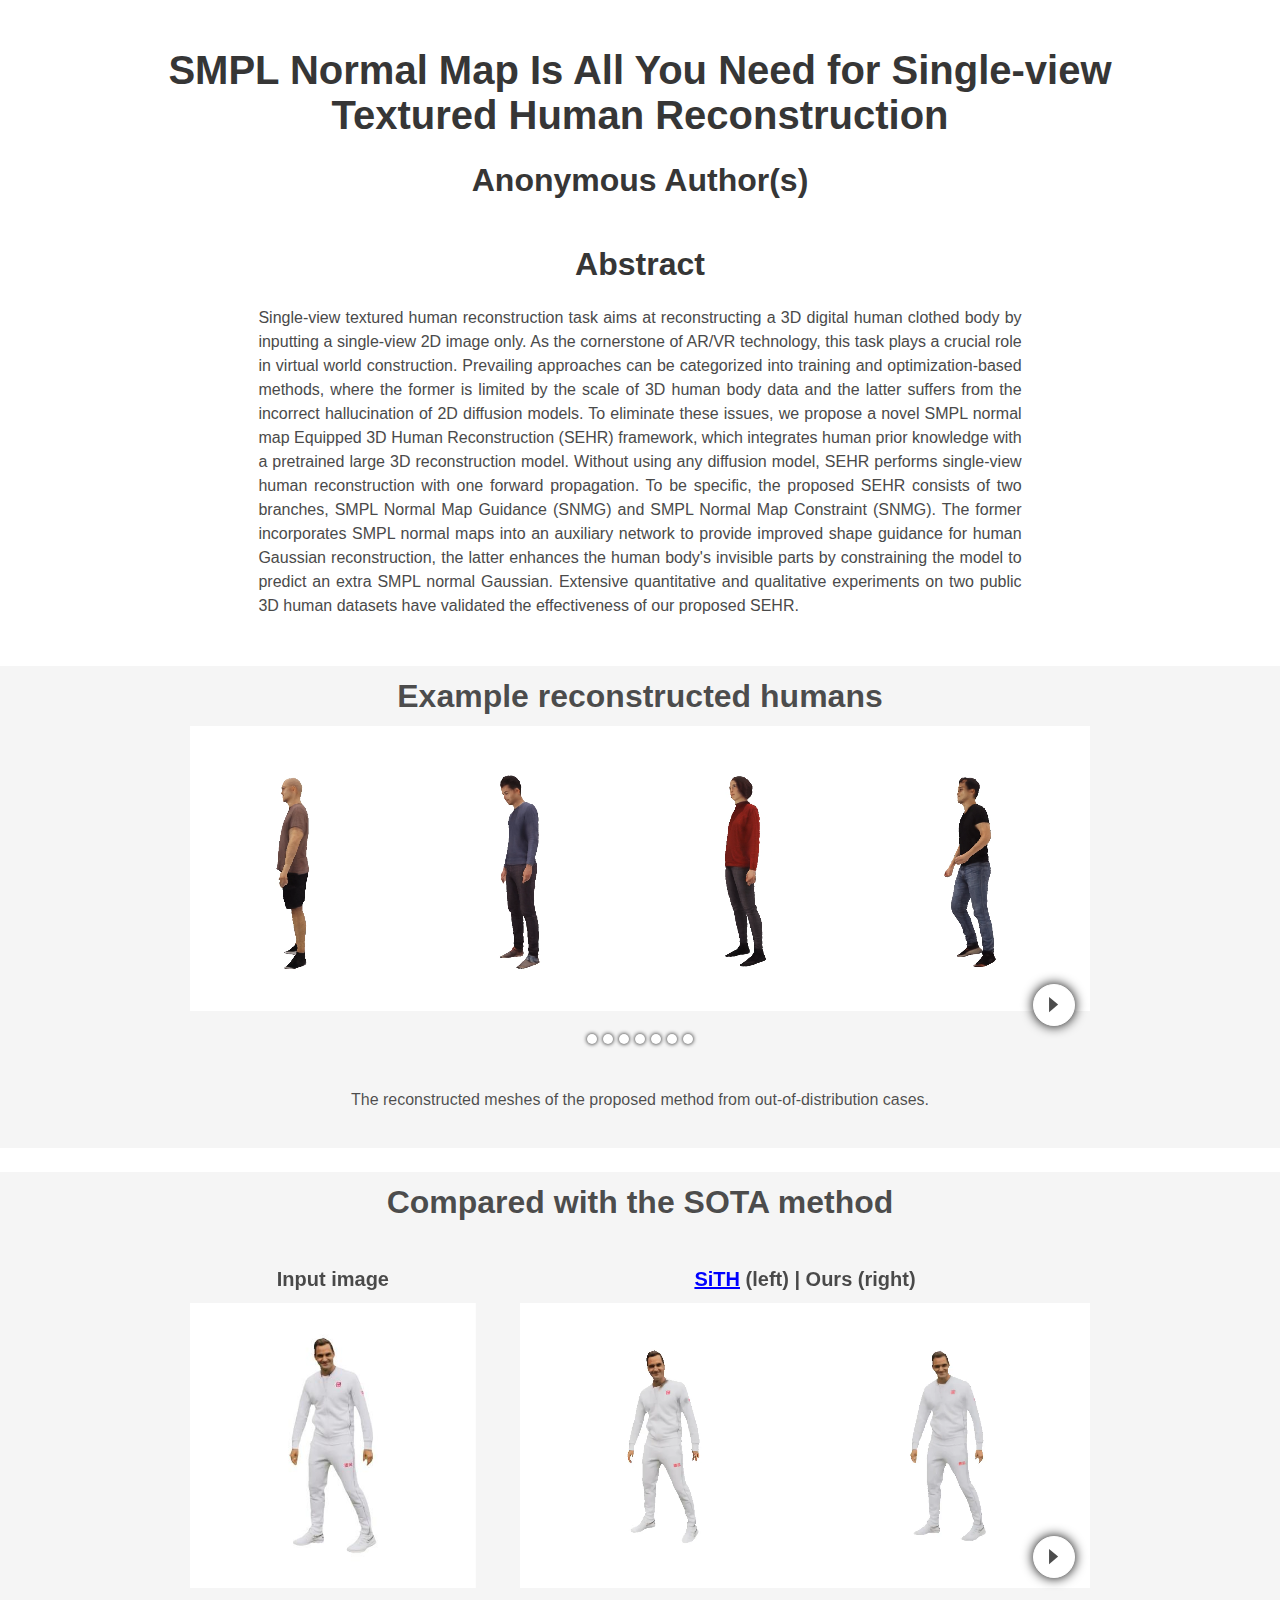
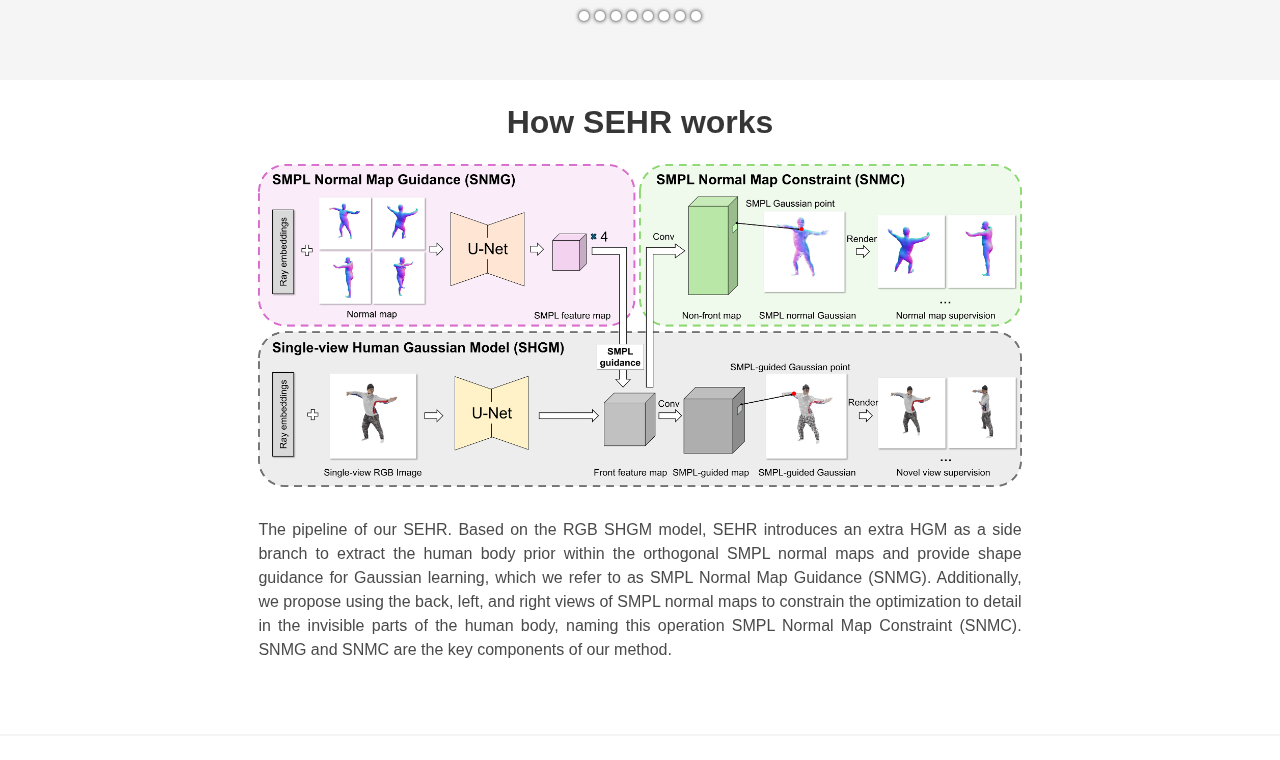
<file: index.html>
<!-- <!DOCTYPE html>
<html lang="en">
<head>
    <meta charset="UTF-8">
    <meta name="viewport" content="width=device-width, initial-scale=1.0">
    <title>SEHR</title>
</head>
<body>
    <h1>Welcome to SEHR Page!</h1>
    <p>This is a Page for Paper SEHR. More content under construction.</p >
</body>

    <title>SMPL Normal Map Is All You Need for Single-view Textured Human Reconstruction</title>

</html>
 -->
 <!DOCTYPE html>
<html>
<head>
    <!-- Google tag (gtag.js) -->
    <script async src="https://www.googletagmanager.com/gtag/js?id=G-XB3PR2Y1TQ"></script>
    <script>
    window.dataLayer = window.dataLayer || [];
    function gtag(){dataLayer.push(arguments);}
    gtag('js', new Date());

    gtag('config', 'G-XB3PR2Y1TQ');
    </script>
    <meta charset="utf-8">
    <meta name="viewport" content="width=device-width, initial-scale=1.0, shrink-to-fit=no">
    <title>SEHR</title>
    <!-- <link rel="stylesheet" href="https://cdnjs.cloudflare.com/ajax/libs/twitter-bootstrap/4.5.0/css/bootstrap.min.css">
    <link href='https://fonts.googleapis.com/css?family=Source+Sans+Pro:350,350,500,600' rel='stylesheet' type='text/css'>
    <link rel="stylesheet" href="/assets/css/Highlight-Clean.css">
    <link rel="stylesheet" href="/assets/css/styles.css">

    <link rel="apple-touch-icon" sizes="180x180" href="/apple-touch-icon.png">
    <link rel="icon" type="image/png" sizes="32x32" href="/favicon-32x32.png">
    <link rel="icon" type="image/png" sizes="16x16" href="/favicon-16x16.png">
    <link rel="manifest" href="/site.webmanifest"> -->

    <meta property="og:site_name" content="SEHR" />
    <meta property="og:type" content="video.other" />
    <meta property="og:title" content="SMPL Normal Map Is All You Need for Single-view Textured Human Reconstruction" />
    <meta property="og:description" content="This is a Page for Paper SEHR." />
    <meta property="og:url" content="https://github.com/SmplNormalMap/3DHuman-SEHR-NIPS/" />
<!--     <meta property="og:image" content="https://dreamfusion3d.github.io/assets/images/dreamfusion_samples.png" /> -->

<!--     <meta property="article:publisher" content="https://dreamfusion3d.github.io/" />
    <meta name="twitter:card" content="summary_large_image" />
    <meta name="twitter:title" content="DreamFusion: Text-to-3D using 2D Diffusion" />
    <meta name="twitter:description" content="We combine neural rendering with a multi-modal text-to-2D image diffusion generative model to synthesize diverse 3D objects from text." />
    <meta name="twitter:url" content="https://dreamfusion3d.github.io/" />
    <meta name="twitter:image" content="https://dreamfusion3d.github.io/assets/images/dreamfusion_samples.png" /> -->
    <!-- <meta name="twitter:site" content="" /> -->

    <!-- <script src="assets/js/video_comparison.js"></script>
    <script type="module" src="https://unpkg.com/@google/model-viewer@2.0.1/dist/model-viewer.min.js"></script>
    <link rel="stylesheet" href="./css/bulma-carousel.min.css">
    <script src="./js/bulma-carousel.min.js"></script>


    <link href="https://fonts.googleapis.com/css?family=Google+Sans|Noto+Sans|Castoro"
    rel="stylesheet"> -->

<link rel="stylesheet" href="./css/bulma.min.css">
<link rel="stylesheet" href="./css/bulma-carousel.min.css">
<link rel="stylesheet" href="./css/bulma-slider.min.css">
<link rel="stylesheet" href="./css/twentytwenty.css">
<link rel="stylesheet" href="./css/index.css">
<link rel="icon" href="./images/gvkf-logo.svg">

<script src="./js/jquery-3.2.1.min.js"></script>
<script src="./js/jquery.event.move.js"></script>
<script src="./js/jquery.twentytwenty.js"></script>
<script src="./js/bulma-carousel.min.js"></script>
<script src="./js/bulma-slider.min.js"></script>
<script src="./js/fontawesome.all.min.js"></script>


</head>

<!-- <style>
  .video-gallery-4 {
    max-width: 768px;
    margin: 0 auto;
    padding: 0px;
  }
  .video-gallery-4 .video-row {
    display: flex;
    flex-wrap: wrap;
  }
  .video-gallery-4 .column-wrapper {
    flex: 0 0 25%; /* Each column takes up one-third of the space */
    padding: 0px;
  }
  .video-gallery-4 video {
    width: 120%;
    height: auto;
  }
</style>

<style>
  .video-gallery {
    max-width: 768px;
    margin: 0 auto;
    padding: 0px;
  }
  .video-gallery .video-row {
    display: flex;
    flex-wrap: wrap;
  }
  .video-gallery .column-wrapper {
    flex: 0 0 33.333%; /* Each column takes up one-third of the space */
    padding: 0px;
  }
  .video-gallery video {
    width: 100%;
    height: auto;

  }
</style> -->
  

<!-- <style>
  .column-wrapper {
    position: relative;
    width: 80%;
    /* height: 100%; */
    height: 100%;    /* 高度根据宽度自动比例调整 */
    padding-bottom: 80%; 
  }
  .column-wrapper video {
    position: absolute;
    top: 0;
    left: 0;
    width: 100%;
    height: 100%;
    object-fit: cover; /* Resize the video to cover the entire container and crop extra parts */
    transform: translateX(-10%) ; /* Trim the left and top 10% */
  }
</style> -->


<style>
  .trim-video {
      width: 400;
      height: 400;
      clip-path: inset(0 0 0 0px); /*上 右 下 左*/
      
  }
</style>


<style>
  .trim-img {
      /* width: 300;
      height: 331.5; */
      width: 63.5%;
      /* height: 60%; */

      clip-path: inset(0 0 0 0); /*上 右 下 左*/

  }
</style>



<style>

.column-wrapper {
  margin-left: -40px; /* 减少列之间的间距 */
  margin-right: -20px; /* 减少列之间的间距 */

}
</style>


<style>

  .column-wrapper2 {
    margin-left: -120px; /* 减少列之间的间距 */
    margin-right: 0px; /* 减少列之间的间距 */
  
  }
  </style>



<!-- 
<style>

  .column-wrapper2 {
    margin-right: -90px; /* 减少列之间的间距 */
  }
  </style>
   -->

<body>
    <!-- <div class="highlight-clean" style="padding-bottom: 10px;">
                                <br>
        <div class="container" style="max-width: 768px;">
            <h1 class="text-center">SMPL Normal Map Is All You Need for Single-view Textured Human Reconstruction</h1>
        </div>
    </div>
    <hr class="divider" />
    <div class="container" style="max-width: 768px;">
        <div class="row">
                <h2>Abstract</h2>
                <p>
                        Single-view textured human reconstruction task aims at reconstructing a 3D digital human clothed body by inputting a single-view 2D image only. As the cornerstone of AR/VR technology, this task plays a crucial role in virtual world construction. Prevailing approaches can be categorized into training and optimization-based methods, where the former is limited by the scale of 3D human body data and the latter suffers from the incorrect hallucination of 2D diffusion models. To eliminate these issues, we propose a novel SMPL normal map Equipped 3D Human Reconstruction (SEHR) framework, which integrates human prior knowledge with a pretrained large 3D reconstruction model. Without using any diffusion model, SEHR performs single-view human reconstruction with one forward propagation. To be specific, the proposed SEHR consists of two branches, SMPL Normal Map Guidance (SNMG) and SMPL Normal Map Constraint (SNMG). The former incorporates SMPL normal maps into an auxiliary network to provide improved shape guidance for human Gaussian reconstruction, the latter enhances the human body's invisible parts by constraining the model to predict an extra SMPL normal Gaussian. Extensive quantitative and qualitative experiments on two public 3D human datasets have validated the effectiveness of our proposed SEHR.
                </p>
        </div>
    </div>

    <hr class="divider" /> -->



    <section class="hero">
      <div class="hero-body">
        <div class="container is-max-desktop">
          <div class="columns is-centered">
            <div class="column has-text-centered">
              <h1 class="title is-2 publication-title">SMPL Normal Map Is All You Need for Single-view Textured Human Reconstruction</h1>
              <h3 class="title has-text-centered">Anonymous Author(s)</h3>
            </div>
          </div>
        </div>
      </div>
    </section>



    <section class="section pt-0">
      <div class="container is-max-desktop">
        <!-- Abstract. -->
        <div class="columns is-centered has-text-centered">
          <div class="column is-four-fifths">
            <h2 class="title is-3">Abstract</h2>
            <div class="content has-text-justified">
              <p>
                Single-view textured human reconstruction task aims at reconstructing a 3D digital human clothed body by inputting a single-view 2D image only. As the cornerstone of AR/VR technology, this task plays a crucial role in virtual world construction. Prevailing approaches can be categorized into training and optimization-based methods, where the former is limited by the scale of 3D human body data and the latter suffers from the incorrect hallucination of 2D diffusion models. To eliminate these issues, we propose a novel SMPL normal map Equipped 3D Human Reconstruction (SEHR) framework, which integrates human prior knowledge with a pretrained large 3D reconstruction model. Without using any diffusion model, SEHR performs single-view human reconstruction with one forward propagation. To be specific, the proposed SEHR consists of two branches, SMPL Normal Map Guidance (SNMG) and SMPL Normal Map Constraint (SNMG). The former incorporates SMPL normal maps into an auxiliary network to provide improved shape guidance for human Gaussian reconstruction, the latter enhances the human body's invisible parts by constraining the model to predict an extra SMPL normal Gaussian. Extensive quantitative and qualitative experiments on two public 3D human datasets have validated the effectiveness of our proposed SEHR.
              </p>
            </div>
          </div>
        </div>
        <!--/ Abstract. -->
      </div>
    </section>



    <section class="hero is-light is-small">
      <div class="hero-body">
        <div class="columns is-centered has-text-centered">
          <h2 class="title is-3">Example reconstructed humans</h2>
        </div>
        <div class="container" style="width: 900px; height: 350px;"> 
          <div id="results-carousel-horizontal" class="carousel results-carousel">
    
              <div class="column-wrapper">
                <video autoplay loop playsinline muted class="trim-video" >
                  <source src="meshes/gaussian_pred_0_131.glb.mp4" type="video/mp4">
                </video>
            </div>
            <div class="column-wrapper">
              <video autoplay loop playsinline muted class="trim-video" >
                <source src="meshes/gaussian_pred_0_218.glb.mp4" type="video/mp4">
                </video>
            </div>

                              <div class="column-wrapper">
                <video autoplay loop playsinline muted class="trim-video" >
                  <source src="meshes/gaussian_pred_0_215.glb.mp4" type="video/mp4">
                </video>
            </div>

                        <div class="column-wrapper">
                          <video autoplay loop playsinline muted class="trim-video" >
                            <source src="meshes/gaussian_pred_0_125.glb.mp4" type="video/mp4">
                </video>
            </div>
          

              <div class="column-wrapper">
                <video autoplay loop playsinline muted class="trim-video" >
                  <source src="meshes/gaussian_pred_0_224.glb.mp4" type="video/mp4">
                </video>
            </div>

                                    <div class="column-wrapper">
                                      <video autoplay loop playsinline muted class="trim-video" >
                                        <source src="meshes/gaussian_pred_0_630.glb.mp4" type="video/mp4">
                </video>
            </div>

                                
            <div class="column-wrapper">
              <video autoplay loop playsinline muted class="trim-video" >
                <source src="meshes/gaussian_pred_0_286.glb.mp4" type="video/mp4">
                </video>
            </div>
            <div class="column-wrapper">
              <video autoplay loop playsinline muted class="trim-video" >
                <source src="meshes/gaussian_pred_0_322.glb.mp4" type="video/mp4">
                </video>
            </div>




            <div class="column-wrapper">
              <video autoplay loop playsinline muted class="trim-video" >
                <source src="meshes/gaussian_pred_0_231.glb.mp4" type="video/mp4">
              </video>
          </div>
                      <div class="column-wrapper">
                        <video autoplay loop playsinline muted class="trim-video" >
                          <source src="meshes/gaussian_pred_0_560.glb.mp4" type="video/mp4">
              </video>
          </div>
      

              <div class="column-wrapper">
                <video autoplay loop playsinline muted class="trim-video" >
                  <source src="meshes/gaussian_pred_0_276.glb.mp4" type="video/mp4">
              </video>
          </div>

                                  <div class="column-wrapper">
                                    <video autoplay loop playsinline muted class="trim-video" >
                                      <source src="meshes/gaussian_pred_0_270.glb.mp4" type="video/mp4">
              </video>
          </div>   

            <div class="column-wrapper">
              <video autoplay loop playsinline muted class="trim-video" >
                <source src="meshes/gaussian_pred_0_12.glb.mp4" type="video/mp4">
                  </video>
          </div>
                      <div class="column-wrapper">
                        <video autoplay loop playsinline muted class="trim-video" >
                          <source src="meshes/gaussian_pred_0_613.glb.mp4" type="video/mp4">
              </video>
          </div>
          <div class="column-wrapper">
            <video autoplay loop playsinline muted class="trim-video" >
              <source src="meshes/gaussian_pred_0_408.glb.mp4" type="video/mp4">
              </video>
          </div>
          <div class="column-wrapper">
            <video autoplay loop playsinline muted class="trim-video" >
              <source src="meshes/gaussian_pred_0_489.glb.mp4" type="video/mp4">
              </video>
          </div>


          
            </div>

          </div>
        </div>
      </div>
      <div class="columns is-centered has-text-centered">
        <p>
                The reconstructed meshes of the proposed method from out-of-distribution cases.
                      </p>
            </div>
            <br>
            <!-- <br> -->
      
                    <!-- <div class="columns is-centered has-text-centered">
                <h5 class="title is-3">The generated meshes of the proposed method from out-of-distribution cases.</h>
              </div> -->
          </section>


      <!-- <div class="columns is-centered has-text-centered">
        <h3 class="caption"> The generated meshes of the proposed method from out-of-distribution cases. </h3>
      </div>
 -->




    <!-- <div class="video-gallery-4" style="max-width: 768px;">
        <h2> Example generated humans</h2>

          <div class="video-row">

                  <div class="column-wrapper">
                      <video width="800"  autoplay loop playsinline muted>
                        <source src="meshes/gaussian_pred_0_131.glb.mp4" type="video/mp4">
                      </video>
                  </div>
                  <div class="column-wrapper">
                      <video width="800"  autoplay loop playsinline muted>
                        <source src="meshes/gaussian_pred_0_218.glb.mp4" type="video/mp4">
                      </video>
                  </div>

                                    <div class="column-wrapper">
                      <video width="800"  autoplay loop playsinline muted>
                        <source src="meshes/gaussian_pred_0_215.glb.mp4" type="video/mp4">
                      </video>
                  </div>

                              <div class="column-wrapper">
                      <video width="800"  autoplay loop playsinline muted>
                        <source src="meshes/gaussian_pred_0_125.glb.mp4" type="video/mp4">
                      </video>
                  </div>
                
          </div>

    </div> -->


<!-- 
        <div class="video-gallery-4" style="max-width: 768px;">
        <div class="video-row">

                                  <div class="column-wrapper">
                    <video width="800"  autoplay loop playsinline muted>
                      <source src="meshes/gaussian_pred_0_231.glb.mp4" type="video/mp4">
                    </video>
                </div>
                            <div class="column-wrapper">
                    <video width="800"  autoplay loop playsinline muted>
                      <source src="meshes/gaussian_pred_0_560.glb.mp4" type="video/mp4">
                    </video>
                </div>
            

                    <div class="column-wrapper">
                    <video width="800"  autoplay loop playsinline muted>
                      <source src="meshes/gaussian_pred_0_276.glb.mp4" type="video/mp4">
                    </video>
                </div>

                                         <div class="column-wrapper">
                    <video width="800"  autoplay loop playsinline muted>
                      <source src="meshes/gaussian_pred_0_270.glb.mp4" type="video/mp4">
                    </video>
                </div>   
        </div>

    </div> -->

        <!-- <div class="video-gallery-4" style="max-width: 768px;">
        <div class="video-row">
                    


                <div class="column-wrapper">
                    <video width="800"  autoplay loop playsinline muted>
                      <source src="meshes/gaussian_pred_0_224.glb.mp4" type="video/mp4">
                    </video>
                </div>




                                        <div class="column-wrapper">
                    <video width="800"  autoplay loop playsinline muted>
                      <source src="meshes/gaussian_pred_0_630.glb.mp4" type="video/mp4">
                    </video>
                </div>

                                    
                <div class="column-wrapper">
                    <video width="800"  autoplay loop playsinline muted>
                      <source src="meshes/gaussian_pred_0_286.glb.mp4" type="video/mp4">
                    </video>
                </div>
                <div class="column-wrapper">
                    <video width="800"  autoplay loop playsinline muted>
                      <source src="meshes/gaussian_pred_0_322.glb.mp4" type="video/mp4">
                    </video>
                </div>
                </div>
        </div>
    </div> -->

    

<!-- 
    <div class="video-gallery-4" style="max-width: 768px;">
        <div class="video-row">

                                        <div class="column-wrapper">
                    <video width="800"  autoplay loop playsinline muted>
                      <source src="meshes/gaussian_pred_0_12.glb.mp4" type="video/mp4">
                        </video>
                </div>
                            <div class="column-wrapper">
                    <video width="800"  autoplay loop playsinline muted>
                      <source src="meshes/gaussian_pred_0_613.glb.mp4" type="video/mp4">
                    </video>
                </div>
                <div class="column-wrapper">
                    <video width="800"  autoplay loop playsinline muted>
                      <source src="meshes/gaussian_pred_0_408.glb.mp4" type="video/mp4">
                    </video>
                </div>
                <div class="column-wrapper">
                    <video width="800"  autoplay loop playsinline muted>
                      <source src="meshes/gaussian_pred_0_489.glb.mp4" type="video/mp4">
                    </video>
                </div>

                <h6 class="caption"> The generated meshes of the proposed method from out-of-distribution cases. </h6>

            
        </div>
    </div> -->

    <!-- <hr class="divider" /> -->
    <!-- <br> -->
    <br>


        <section class="hero is-light is-small">
      <div class="hero-body">
        <div class="columns is-centered has-text-centered">
          <h2 class="title is-3">Compared with the SOTA method</h2>
        </div>

        <br>

        <div class="container" style="max-width: 900px;  height: 400px;">

          <div id="results-carousel-horizontal-2" class="carousel results-carousel" >




                <div class="trim-img">
                  <br>
                  <div class="columns is-centered has-text-centered">
                    <h5 class="title is-5">Input image</h5>
                  </div>

                  <!-- <h5 class="text-center"><a class="text-center">Input image</a></h5> -->

                  <img src="comp_sith/ood_input_images_0_0.jpg" alt="" style="max-width: 100%; height: auto;">

              </div>


              <div class="column-wrapper2">
                <!-- <br>
                <div class="columns is-centered has-text-centered">
                  <h5 class="text-center" style="text-decoration: underline; color: blue;"><a class="text-center" href="https://sith-diffusion.github.io/">SiTH</a></h5>
                </div> -->

                <br>
                <div class="columns is-centered has-text-centered">
                  <h5 class="title is-5"><a class="text-center" style="text-decoration: underline; color: blue;" href="https://sith-diffusion.github.io/">SiTH</a> <a>(left)     |    Ours (right)</a></a> </h5>
                </div>

                  <video width="800"  autoplay loop playsinline muted>
                    <source src="cat_comp_sith/000_reco.obj.mp4" type="video/mp4">
                  </video>
              </div>
              <!-- <div class="column-wrapper2">


                  <br>
                  <div class="columns is-centered has-text-centered">
                    <h5 class="title is-5"><a class="text-center">Ours</a></h5>
                  </div>


                  <video width="800"  autoplay loop playsinline muted>
                    <source src="cat_comp_sith/gaussian_pred_0_0.glb.mp4" type="video/mp4">
                  </video>
              </div> -->


              <div class="trim-img">
                <br>
                <div class="columns is-centered has-text-centered">
                  <h5 class="title is-5">Input image</h5>
                </div>

                  <img src="comp_sith/ood_input_images_0_24.jpg" alt="" style="max-width: 100%; height: auto;">

              </div>
              <div class="column-wrapper2">
                <br>
                <div class="columns is-centered has-text-centered">
                  <h5 class="title is-5"><a class="text-center" style="text-decoration: underline; color: blue;" href="https://sith-diffusion.github.io/">SiTH</a> <a>(left)     |    Ours (right)</a></a> </h5>
                </div>

                  <video width="800"  autoplay loop playsinline muted>
                    <source src="cat_comp_sith/0024_000_0276_00062_07_00121_reco.obj.mp4" type="video/mp4">
                  </video>
              </div>
              <!-- <div class="column-wrapper2">

                  <br>
                  <div class="columns is-centered has-text-centered">
                    <h5 class="title is-5"><a class="text-center">Ours</a></h5>
                  </div>

                  <video width="800"  autoplay loop playsinline muted>
                    <source src="meshes/gaussian_pred_0_276.glb.mp4" type="video/mp4">
                  </video>
              </div> -->


              

              <div class="trim-img">
                <br>
                <div class="columns is-centered has-text-centered">
                  <h5 class="title is-5">Input image</h5>
                </div>

                          <img src="comp_sith/ood_input_images_0_19.jpg" alt="" style="max-width: 100%; height: auto;">
      
                      </div>
                      <div class="column-wrapper2">
                        <br>
                        <div class="columns is-centered has-text-centered">
                          <h5 class="title is-5"><a class="text-center" style="text-decoration: underline; color: blue;" href="https://sith-diffusion.github.io/">SiTH</a> <a>(left)     |    Ours (right)</a></a> </h5>
                        </div>
        
                          <video width="800"  autoplay loop playsinline muted>
                            <source src="cat_comp_sith/0019_000_0197_00046_01_00141_reco.obj.mp4" type="video/mp4">
                          </video>
                      </div>
                      <!-- <div class="column-wrapper2">

                        <br>
                        <div class="columns is-centered has-text-centered">
                          <h5 class="title is-5"><a class="text-center">Ours</a></h5>
                        </div>
                          <video width="800"  autoplay loop playsinline muted>
                            <source src="cat_comp_sith/gaussian_pred_0_19.glb.mp4" type="video/mp4">
                          </video>
                      </div> -->
      


              

                      <div class="trim-img">
                        <br>
                        <div class="columns is-centered has-text-centered">
                          <h5 class="title is-5">Input image</h5>
                        </div>

                          <img src="comp_sith/ood_input_images_0_27.jpg" alt="" style="max-width: 100%; height: auto;">
      
                      </div>
                      <div class="column-wrapper2">
                        <br>
                        <div class="columns is-centered has-text-centered">
                          <h5 class="title is-5"><a class="text-center" style="text-decoration: underline; color: blue;" href="https://sith-diffusion.github.io/">SiTH</a> <a>(left)     |    Ours (right)</a></a> </h5>
                        </div>
        

                          <video width="800"  autoplay loop playsinline muted>
                            <source src="cat_comp_sith/0027_000_0333_00067_04_00061_reco.obj.mp4" type="video/mp4">
                          </video>
                      </div>
                      <!-- <div class="column-wrapper2">

                        <br>
                        <div class="columns is-centered has-text-centered">
                          <h5 class="title is-5"><a class="text-center">Ours</a></h5>
                        </div>

                          <video width="800"  autoplay loop playsinline muted>
                            <source src="cat_comp_sith/gaussian_pred_0_27.glb.mp4" type="video/mp4">
                          </video>
                      </div> -->


                      <div class="trim-img">
                        <br>
                        <div class="columns is-centered has-text-centered">
                          <h5 class="title is-5">Input image</h5>
                        </div>
          
                        <img src="comp_sith/ood_input_images_0_6.jpg" alt="" style="max-width: 100%; height: auto;">
          
                    </div>
                    <div class="column-wrapper2">
                      <br>
                      <div class="columns is-centered has-text-centered">
                        <h5 class="title is-5"><a class="text-center" style="text-decoration: underline; color: blue;" href="https://sith-diffusion.github.io/">SiTH</a> <a>(left)     |    Ours (right)</a></a> </h5>
                      </div>
                    <video width="800"  autoplay loop playsinline muted>
                          <source src="cat_comp_sith/006_reco.obj.mp4" type="video/mp4">
                        </video>
                    </div>
                    <!-- <div class="column-wrapper2">
          
                      <br>
                      <div class="columns is-centered has-text-centered">
                        <h5 class="title is-5"><a class="text-center">Ours</a></h5>
                      </div>
                        <video width="800"  autoplay loop playsinline muted>
                          <source src="cat_comp_sith/gaussian_pred_0_6.glb.mp4" type="video/mp4">
                        </video>
                    </div>
           -->
          
                    <div class="trim-img">
                      <br>
                      <div class="columns is-centered has-text-centered">
                        <h5 class="title is-5">Input image</h5>
                      </div>
                                  <img src="comp_sith/ood_input_images_0_58.jpg" alt="" style="max-width: 100%; height: auto;">
          
                  </div>
                  <div class="column-wrapper2">
                    <br>
                    <div class="columns is-centered has-text-centered">
                      <h5 class="title is-5"><a class="text-center" style="text-decoration: underline; color: blue;" href="https://sith-diffusion.github.io/">SiTH</a> <a>(left)     |    Ours (right)</a></a> </h5>
                    </div>
                      <video width="800"  autoplay loop playsinline muted>
                        <source src="cat_comp_sith/0058_000_0637_00095_02_00081_reco.obj.mp4" type="video/mp4">
                      </video>
                  </div>
                  <!-- <div class="column-wrapper2">
          
                    <br>
                    <div class="columns is-centered has-text-centered">
                      <h5 class="title is-5"><a class="text-center">Ours</a></h5>
                    </div>
                      <video width="800"  autoplay loop playsinline muted>
                        <source src="cat_comp_sith/gaussian_pred_0_58.glb.mp4" type="video/mp4">
                      </video>
                  </div> -->
                        
          
          
                  <div class="trim-img">
                    <br>
                    <div class="columns is-centered has-text-centered">
                      <h5 class="title is-5">Input image</h5>
                    </div>
                              <img src="comp_sith/ood_input_images_0_2.jpg" alt="" style="max-width: 100%; height: auto;">
          
                </div>
                <div class="column-wrapper2">
                  <br>
                  <div class="columns is-centered has-text-centered">
                    <h5 class="title is-5"><a class="text-center" style="text-decoration: underline; color: blue;" href="https://sith-diffusion.github.io/">SiTH</a> <a>(left)     |    Ours (right)</a></a> </h5>
                  </div>
                    <video width="800"  autoplay loop playsinline muted>
                      <source src="cat_comp_sith/0002_000_0019_00010_11_00141_reco.obj.mp4" type="video/mp4">
                    </video>
                </div>
                <!-- <div class="column-wrapper2">
          
                  <br>
                  <div class="columns is-centered has-text-centered">
                    <h5 class="title is-5"><a class="text-center">Ours</a></h5>
                  </div>
                    <video width="800"  autoplay loop playsinline muted>
                      <source src="cat_comp_sith/gaussian_pred_0_2.glb.mp4" type="video/mp4">
                    </video>
                </div> -->
          
                <div class="trim-img">
                  <br>
                  <div class="columns is-centered has-text-centered">
                    <h5 class="title is-5">Input image</h5>
                  </div>
          
                  <img src="comp_sith/ood_input_images_0_44.jpg" alt="" style="max-width: 100%; height: auto;">
          
              </div>
                <div class="column-wrapper2">
                  <br>
                  <div class="columns is-centered has-text-centered">
                    <h5 class="title is-5"><a class="text-center" style="text-decoration: underline; color: blue;" href="https://sith-diffusion.github.io/">SiTH</a> <a>(left)     |    Ours (right)</a></a> </h5>
                  </div>
                  <video width="800"  autoplay loop playsinline muted>
                    <source src="cat_comp_sith/0044_000_0478_00075_03_00081_reco.obj.mp4" type="video/mp4">
                  </video>
              </div>
              <!-- <div class="column-wrapper2">
          
                <br>
                <div class="columns is-centered has-text-centered">
                  <h5 class="title is-5"><a class="text-center">Ours</a></h5>
                </div>
          
                  <video width="800"  autoplay loop playsinline muted>
                    <source src="cat_comp_sith/gaussian_pred_0_44.glb.mp4" type="video/mp4">
                  </video>
              </div> -->
              
          </div>
      

          </div>
        </div>
      </div>


    </section>

    

<!-- 
    

    <section class="hero is-light is-small">
      <div class="hero-body">

        <div class="container" style="max-width: 900px;  height: 400px;">
          <div id="results-carousel-horizontal-2" class="carousel results-carousel" >




          </div>
      

          </div>
        </div>
      </div>

      <br>

    </section>

     -->

    <!-- <div class="video-gallery-4" style="max-width: 768px;">
            <h2>  Compared with the SOTA method</h2>

                        <br>
        <div class="video-row">
                <div class="column-wrapper">
                    
                    <h5 class="text-center"><a class="text-center">Input image</a></h5>

                    <img src="comp_sith/000.png" alt="" style="max-width: 100%; height: auto;";">

                </div>
                <div class="column-wrapper">
                    
                    <h5 class="text-center"><a class="text-center" href="https://sith-diffusion.github.io/">SiTH</a></h5>

                    
                    <video width="800"  autoplay loop playsinline muted>
                      <source src="cat_comp_sith/000_reco.obj.mp4" type="video/mp4">
                    </video>
                </div>
                <div class="column-wrapper">
                    <h5 class="text-center"><a class="text-center">Ours</a></h5>

                    <video width="800"  autoplay loop playsinline muted>
                      <source src="cat_comp_sith/gaussian_pred_0_0.glb.mp4" type="video/mp4">
                    </video>
                </div>
        </div>

    </div> -->






    <!-- <div class="video-gallery-4" style="max-width: 768px;">
        <div class="video-row">
                <div class="column-wrapper">
                    <img src="comp_sith/006.png" alt="" style="max-width: 100%; height: auto;">

                </div>
                <div class="column-wrapper">
                    <video width="800"  autoplay loop playsinline muted>
                      <source src="cat_comp_sith/006_reco.obj.mp4" type="video/mp4">
                    </video>
                </div>
                <div class="column-wrapper">

                    <video width="800"  autoplay loop playsinline muted>
                      <source src="cat_comp_sith/gaussian_pred_0_6.glb.mp4" type="video/mp4">
                    </video>
                </div>
        </div>

    </div> -->


<!--    

                <div class="video-gallery-4" style="max-width: 768px;">
        <div class="video-row">
                <div class="column-wrapper">
                    <img src="comp_sith/ood_input_images_0_24.jpg" alt="" style="max-width: 100%; height: auto;">

                </div>
                <div class="column-wrapper">
                    <video width="800"  autoplay loop playsinline muted>
                      <source src="cat_comp_sith/0024_000_0276_00062_07_00121_reco.obj.mp4" type="video/mp4">
                    </video>
                </div>
                <div class="column-wrapper">

                    <video width="800"  autoplay loop playsinline muted>
                      <source src="meshes/gaussian_pred_0_276.glb.mp4" type="video/mp4">
                    </video>
                </div>
        </div>

    </div> -->

<!--     
            <div class="video-gallery-4" style="max-width: 768px;">
        <div class="video-row">
                <div class="column-wrapper">
                    <img src="comp_sith/ood_input_images_0_58.jpg" alt="" style="max-width: 100%; height: auto;">

                </div>
                <div class="column-wrapper">
                    <video width="800"  autoplay loop playsinline muted>
                      <source src="cat_comp_sith/0058_000_0637_00095_02_00081_reco.obj.mp4" type="video/mp4">
                    </video>
                </div>
                <div class="column-wrapper">

                    <video width="800"  autoplay loop playsinline muted>
                      <source src="cat_comp_sith/gaussian_pred_0_58.glb.mp4" type="video/mp4">
                    </video>
                </div>
        </div>

    </div> -->

<!-- 
            <div class="video-gallery-4" style="max-width: 768px;">
        <div class="video-row">
                <div class="column-wrapper">
                    <img src="comp_sith/ood_input_images_0_19.jpg" alt="" style="max-width: 100%; height: auto;">

                </div>
                <div class="column-wrapper">
                    <video width="800"  autoplay loop playsinline muted>
                      <source src="cat_comp_sith/0019_000_0197_00046_01_00141_reco.obj.mp4" type="video/mp4">
                    </video>
                </div>
                <div class="column-wrapper">

                    <video width="800"  autoplay loop playsinline muted>
                      <source src="cat_comp_sith/gaussian_pred_0_19.glb.mp4" type="video/mp4">
                    </video>
                </div>
        </div>

    </div> -->

    

            
        <!-- <div class="video-gallery-4" style="max-width: 768px;">
        <div class="video-row">
                <div class="column-wrapper">
                    <img src="comp_sith/ood_input_images_0_2.jpg" alt="" style="max-width: 100%; height: auto;">

                </div>
                <div class="column-wrapper">
                    <video width="800"  autoplay loop playsinline muted>
                      <source src="cat_comp_sith/0002_000_0019_00010_11_00141_reco.obj.mp4" type="video/mp4">
                    </video>
                </div>
                <div class="column-wrapper">

                    <video width="800"  autoplay loop playsinline muted>
                      <source src="cat_comp_sith/gaussian_pred_0_2.glb.mp4" type="video/mp4">
                    </video>
                </div>
        </div>

    </div> -->
<!-- 

            <div class="video-gallery-4" style="max-width: 768px;">
        <div class="video-row">
                <div class="column-wrapper">
                    <img src="comp_sith/ood_input_images_0_27.jpg" alt="" style="max-width: 100%; height: auto;">

                </div>
                <div class="column-wrapper">
                    <video width="800"  autoplay loop playsinline muted>
                      <source src="cat_comp_sith/0027_000_0333_00067_04_00061_reco.obj.mp4" type="video/mp4">
                    </video>
                </div>
                <div class="column-wrapper">

                    <video width="800"  autoplay loop playsinline muted>
                      <source src="cat_comp_sith/gaussian_pred_0_27.glb.mp4" type="video/mp4">
                    </video>
                </div>
        </div> -->

    <!-- </div>
    
        <div class="video-gallery-4" style="max-width: 768px;">
        <div class="video-row">
                <div class="column-wrapper">
                    <img src="comp_sith/ood_input_images_0_44.jpg" alt="" style="max-width: 100%; height: auto;">

                </div>
                <div class="column-wrapper">
                    <video width="800"  autoplay loop playsinline muted>
                      <source src="cat_comp_sith/0044_000_0478_00075_03_00081_reco.obj.mp4" type="video/mp4">
                    </video>
                </div>
                <div class="column-wrapper">

                    <video width="800"  autoplay loop playsinline muted>
                      <source src="cat_comp_sith/gaussian_pred_0_44.glb.mp4" type="video/mp4">
                    </video>
                </div>
        </div>

    </div> -->



    
<!--     <div class="video-gallery" style="max-width: 768px;">
        <div class="video-row">
 -->
            
<!--         </div>
    </div>
    <div class="container" style="max-width: 768px;">

        
        <div class="row my-auto">
        <a href="gallery.html" class="btn btn-primary btn-lg btn-search"><svg xmlns="http://www.w3.org/2000/svg" width="24px" height="24px" viewbox="0 0 600 550">
            <path fill="none" stroke="#fff" stroke-width="36" stroke-linecap="round" d="m280,278a153,153 0 1,0-2,2l170,170m-91-117 110,110-26,26-110-110"/>
            </svg>More cases
        </a>
    </div>
  </div>   -->

    <!-- <hr class="divider" />

    <div class="container" style="max-width: 768px;">
        <div class="row">
                <h2>How SEHR works</h2>
                <br>
              <img src="ours_pipeline.png" alt="" style="max-width: 100%; height: auto;">

        </div>
    </div> -->



<!-- 
    
    <div class="container" style="max-width: 768px;">
        <div class="row">
            <div class="col-md-12">
                <br>
                                <p>
                 The pipeline of our SEHR. Based on the RGB SHGM model, SEHR introduces an extra HGM as a side branch to extract the human body prior within the orthogonal SMPL normal maps and provide shape guidance for Gaussian learning, which we refer to as SMPL Normal Map Guidance (SNMG). Additionally, we propose using the back, left, and right views of SMPL normal maps to constrain the optimization to detail in the invisible parts of the human body, naming this operation SMPL Normal Map Constraint (SNMC). SNMG and SNMC are the key components of our method.
                
                                </p>
            </div>
        </div>
    </div> -->



    <!-- <hr class="divider" /> -->
    <br>

    <section class="section pt-0">
      <div class="container is-max-desktop">
        <!-- Abstract. -->
        <div class="columns is-centered has-text-centered">
          <div class="column is-four-fifths">
            <h2 class="title is-3">How SEHR works</h2>
              <img src="ours_pipeline.png" alt="" style="max-width: 100%; height: auto;">
            <br>
            <br>

            <div class="content has-text-justified">
              <p>
                The pipeline of our SEHR. Based on the RGB SHGM model, SEHR introduces an extra HGM as a side branch to extract the human body prior within the orthogonal SMPL normal maps and provide shape guidance for Gaussian learning, which we refer to as SMPL Normal Map Guidance (SNMG). Additionally, we propose using the back, left, and right views of SMPL normal maps to constrain the optimization to detail in the invisible parts of the human body, naming this operation SMPL Normal Map Constraint (SNMC). SNMG and SNMC are the key components of our method.
              </p>
            </div>
          </div>
        </div>
        <!--/ Abstract. -->
      </div>
    </section>



    
<script>
  $(window).on('load', function() {
    bulmaCarousel.attach('#results-carousel-horizontal', {
      slidesToScroll: 2,
      slidesToShow: 4,
      loop: false,
      autoplay: false,
    });


    bulmaCarousel.attach('#results-carousel-horizontal-2', {
      slidesToScroll: 2,
      slidesToShow: 2,
      loop: false,
      autoplay: false,
    });


    // bulmaCarousel.attach('#results-carousel-vertical', {
    //   slidesToScroll: 1,
    //   slidesToShow: 5,
    //   loop: true,
    //   autoplay: true,
    // });

  });
</script>
    

    
    <hr class="divider" />
<!-- 
    <script src="https://polyfill.io/v3/polyfill.js?features=IntersectionObserver"></script>
    <script src="/assets/js/yall.js"></script>
    <script>
        yall(
            {
                observeChanges: true
            }
        );
    </script>
    <script src="/assets/js/scripts.js"></script>
    <script src="https://cdnjs.cloudflare.com/ajax/libs/jquery/3.5.1/jquery.min.js"></script>
    <script src="https://cdnjs.cloudflare.com/ajax/libs/twitter-bootstrap/4.5.0/js/bootstrap.bundle.min.js"></script>
    <script src="https://uploads-ssl.webflow.com/51e0d73d83d06baa7a00000f/js/webflow.fd002feec.js"></script> -->
    <!-- Import the component -->
</body>

</html>
</file>
<file: css/twentytwenty.css>
.twentytwenty-horizontal .twentytwenty-handle:before, .twentytwenty-horizontal .twentytwenty-handle:after, .twentytwenty-vertical .twentytwenty-handle:before, .twentytwenty-vertical .twentytwenty-handle:after {
  content: " ";
  display: block;
  background: white;
  position: absolute;
  z-index: 30;
  -webkit-box-shadow: 0px 0px 12px rgba(51, 51, 51, 0.5);
  -moz-box-shadow: 0px 0px 12px rgba(51, 51, 51, 0.5);
  box-shadow: 0px 0px 12px rgba(51, 51, 51, 0.5);
}

.twentytwenty-horizontal .twentytwenty-handle:before, .twentytwenty-horizontal .twentytwenty-handle:after {
  width: 3px;
  height: 9999px;
  left: 50%;
  margin-left: -1.5px;
}

.twentytwenty-vertical .twentytwenty-handle:before, .twentytwenty-vertical .twentytwenty-handle:after {
  width: 9999px;
  height: 3px;
  top: 50%;
  margin-top: -1.5px;
}

.twentytwenty-before-label, .twentytwenty-after-label, .twentytwenty-overlay {
  position: absolute;
  top: 0;
  width: 100%;
  height: 100%;
}

.twentytwenty-before-label, .twentytwenty-after-label, .twentytwenty-overlay {
  -webkit-transition-duration: 0.5s;
  -moz-transition-duration: 0.5s;
  transition-duration: 0.5s;
}

.twentytwenty-before-label, .twentytwenty-after-label {
  -webkit-transition-property: opacity;
  -moz-transition-property: opacity;
  transition-property: opacity;
}

.twentytwenty-before-label:before, .twentytwenty-after-label:before {
  color: white;
  font-size: 13px;
  letter-spacing: 0.1em;
}

.twentytwenty-before-label:before, .twentytwenty-after-label:before {
  position: absolute;
  background: rgba(255, 255, 255, 0.2);
  line-height: 38px;
  padding: 0 20px;
  -webkit-border-radius: 2px;
  -moz-border-radius: 2px;
  border-radius: 2px;
}

.twentytwenty-horizontal .twentytwenty-before-label:before, .twentytwenty-horizontal .twentytwenty-after-label:before {
  top: 50%;
  margin-top: -19px;
}

.twentytwenty-vertical .twentytwenty-before-label:before, .twentytwenty-vertical .twentytwenty-after-label:before {
  left: 50%;
  margin-left: -45px;
  text-align: center;
  width: 90px;
}

.twentytwenty-left-arrow, .twentytwenty-right-arrow, .twentytwenty-up-arrow, .twentytwenty-down-arrow {
  width: 0;
  height: 0;
  border: 6px inset transparent;
  position: absolute;
}

.twentytwenty-left-arrow, .twentytwenty-right-arrow {
  top: 50%;
  margin-top: -6px;
}

.twentytwenty-up-arrow, .twentytwenty-down-arrow {
  left: 50%;
  margin-left: -6px;
}

.twentytwenty-container {
  -webkit-box-sizing: content-box;
  -moz-box-sizing: content-box;
  box-sizing: content-box;
  z-index: 0;
  overflow: hidden;
  position: relative;
  -webkit-user-select: none;
  -moz-user-select: none;
  -ms-user-select: none;
}

.twentytwenty-container .cmpcontent {
  display: block;
  max-width: 100%;
}

.twentytwenty-container .cmpcontent.twentytwenty-before {
  position: absolute;
  top: 0;
  bottom: 0;
  left: 0;
  right: 0;
}

.twentytwenty-container cmpcomponent {
  width: 100%;
  max-width: 100%;
}

.twentytwenty-container.active .twentytwenty-overlay, .twentytwenty-container.active :hover.twentytwenty-overlay {
  background: rgba(0, 0, 0, 0);
}

.twentytwenty-container.active .twentytwenty-overlay .twentytwenty-before-label,
.twentytwenty-container.active .twentytwenty-overlay .twentytwenty-after-label, .twentytwenty-container.active :hover.twentytwenty-overlay .twentytwenty-before-label,
.twentytwenty-container.active :hover.twentytwenty-overlay .twentytwenty-after-label {
  opacity: 0;
}

.twentytwenty-container * {
  -webkit-box-sizing: content-box;
  -moz-box-sizing: content-box;
  box-sizing: content-box;
}

.twentytwenty-before-label {
  opacity: 0;
}

.twentytwenty-before-label:before {
  content: attr(data-content);
}

.twentytwenty-after-label {
  opacity: 0;
}

.twentytwenty-after-label:before {
  content: attr(data-content);
}

.twentytwenty-horizontal .twentytwenty-before-label:before {
  left: 10px;
}

.twentytwenty-horizontal .twentytwenty-after-label:before {
  right: 10px;
}

.twentytwenty-vertical .twentytwenty-before-label:before {
  top: 10px;
}

.twentytwenty-vertical .twentytwenty-after-label:before {
  bottom: 10px;
}

.twentytwenty-overlay {
  -webkit-transition-property: background;
  -moz-transition-property: background;
  transition-property: background;
  background: rgba(0, 0, 0, 0);
  z-index: 25;
}

.twentytwenty-overlay:hover {
  background: rgba(0, 0, 0, 0.5);
}

.twentytwenty-overlay:hover .twentytwenty-after-label {
  opacity: 1;
}

.twentytwenty-overlay:hover .twentytwenty-before-label {
  opacity: 1;
}

.twentytwenty-before {
  z-index: 20;
}

.twentytwenty-after {
  z-index: 0;
}

.twentytwenty-handle {
  height: 38px;
  width: 38px;
  position: absolute;
  left: 50%;
  top: 50%;
  margin-left: -22px;
  margin-top: -22px;
  border: 3px solid white;
  -webkit-border-radius: 1000px;
  -moz-border-radius: 1000px;
  border-radius: 1000px;
  -webkit-box-shadow: 0px 0px 12px rgba(51, 51, 51, 0.5);
  -moz-box-shadow: 0px 0px 12px rgba(51, 51, 51, 0.5);
  box-shadow: 0px 0px 12px rgba(51, 51, 51, 0.5);
  z-index: 40;
  cursor: pointer;
}

.twentytwenty-horizontal .twentytwenty-handle:before {
  bottom: 50%;
  margin-bottom: 22px;
  -webkit-box-shadow: 0 3px 0 white, 0px 0px 12px rgba(51, 51, 51, 0.5);
  -moz-box-shadow: 0 3px 0 white, 0px 0px 12px rgba(51, 51, 51, 0.5);
  box-shadow: 0 3px 0 white, 0px 0px 12px rgba(51, 51, 51, 0.5);
}

.twentytwenty-horizontal .twentytwenty-handle:after {
  top: 50%;
  margin-top: 22px;
  -webkit-box-shadow: 0 -3px 0 white, 0px 0px 12px rgba(51, 51, 51, 0.5);
  -moz-box-shadow: 0 -3px 0 white, 0px 0px 12px rgba(51, 51, 51, 0.5);
  box-shadow: 0 -3px 0 white, 0px 0px 12px rgba(51, 51, 51, 0.5);
}

.twentytwenty-vertical .twentytwenty-handle:before {
  left: 50%;
  margin-left: 22px;
  -webkit-box-shadow: 3px 0 0 white, 0px 0px 12px rgba(51, 51, 51, 0.5);
  -moz-box-shadow: 3px 0 0 white, 0px 0px 12px rgba(51, 51, 51, 0.5);
  box-shadow: 3px 0 0 white, 0px 0px 12px rgba(51, 51, 51, 0.5);
}

.twentytwenty-vertical .twentytwenty-handle:after {
  right: 50%;
  margin-right: 22px;
  -webkit-box-shadow: -3px 0 0 white, 0px 0px 12px rgba(51, 51, 51, 0.5);
  -moz-box-shadow: -3px 0 0 white, 0px 0px 12px rgba(51, 51, 51, 0.5);
  box-shadow: -3px 0 0 white, 0px 0px 12px rgba(51, 51, 51, 0.5);
}

.twentytwenty-left-arrow {
  border-right: 6px solid white;
  left: 50%;
  margin-left: -17px;
}

.twentytwenty-right-arrow {
  border-left: 6px solid white;
  right: 50%;
  margin-right: -17px;
}

.twentytwenty-up-arrow {
  border-bottom: 6px solid white;
  top: 50%;
  margin-top: -17px;
}

.twentytwenty-down-arrow {
  border-top: 6px solid white;
  bottom: 50%;
  margin-bottom: -17px;
}
</file>
<file: css/index.css>
body {
  font-family: 'Noto Sans', sans-serif;
}


.footer .icon-link {
    font-size: 25px;
    color: #000;
}

.link-block a {
    margin-top: 5px;
    margin-bottom: 5px;
}

.methodname {
  font-variant: small-caps;
}


.teaser .hero-body {
  padding-top: 0;
  padding-bottom: 3rem;
}

.teaser {
  font-family: 'Google Sans', sans-serif;
}


.publication-title {
}

.publication-banner {
  max-height: parent;

}

.publication-banner video {
  position: relative;
  left: auto;
  top: auto;
  transform: none;
  object-fit: fit;
}

.publication-header .hero-body {
}

.publication-title {
    font-family: 'Google Sans', sans-serif;
}

.publication-authors {
    font-family: 'Google Sans', sans-serif;
}

.publication-venue {
    color: #555;
    width: fit-content;
    font-weight: bold;
}

.publication-awards {
    color: #ff3860;
    width: fit-content;
    font-weight: bolder;
}

.publication-authors {
}

.publication-authors a {
   color: hsl(204, 86%, 53%) !important;
}

.publication-authors a:hover {
    text-decoration: underline;
}

.author-block {
  display: inline-block;
}

.publication-banner img {
}

.publication-authors {
  /*color: #4286f4;*/
}

.publication-video {
    position: relative;
    width: 100%;
    height: 0;
    padding-bottom: 56.25%;

    overflow: hidden;
    border-radius: 10px !important;
}

.publication-video iframe {
    position: absolute;
    top: 0;
    left: 0;
    width: 100%;
    height: 100%;
}

.publication-body img {
}

.results-carousel {
  overflow: hidden;
  width: 100%;
}

.results-carousel .twoitem {
    background-color: #000;
    display: flex;
    flex-direction: column;
    align-items: center;
    justify-content: center;
    height: 95%;
    margin: 5px;
    overflow: hidden;
    border: 1px solid #bbb;
    border-radius: 10px;
    padding: 0;
    font-size: 0;
}

.slider-navigation-previous {
    top: 47.5%;
    margin-top: -15px;
    left: calc(0% + 15px);
    box-shadow: 0 0 12px rgba(0, 0, 0, 1);
}

.slider-navigation-next {
    top: 47.5%;
    margin-top: -15px;
    left: calc(100% - 15px - 42px);
    box-shadow: 0 0 12px rgba(0, 0, 0, 1);
}

.slider-pagination {
    top: calc(100% - 22px);
}
.slider-pagination .slider-page {
    background-color: #FFF;
    box-shadow: 0 0 4px rgba(0, 0, 0, 1);
}

.selectable{
    -webkit-touch-callout: all; /* iOS Safari */
    -webkit-user-select: all; /* Safari */
    -khtml-user-select: all; /* Konqueror HTML */
    -moz-user-select: all; /* Firefox */
    -ms-user-select: all; /* Internet Explorer/Edge */
    user-select: all; /* Chrome and Opera */
}
</file>
